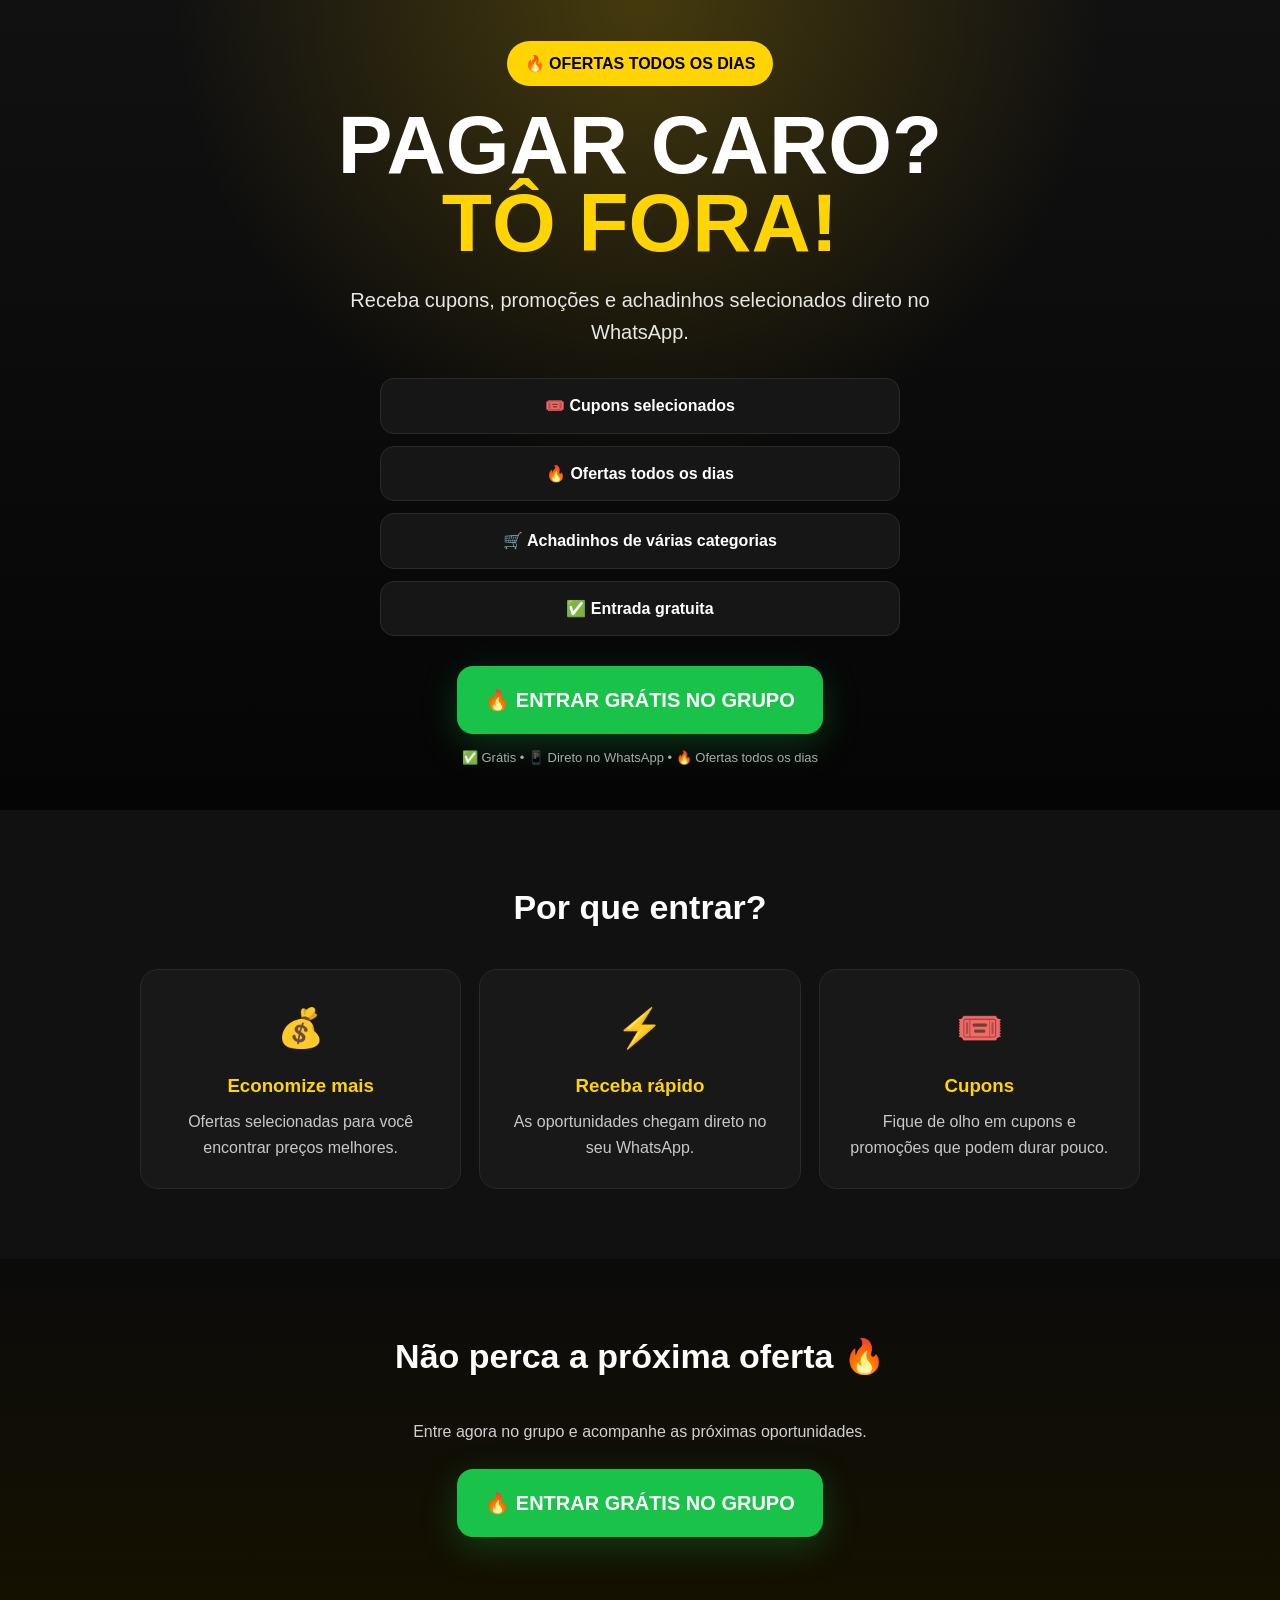
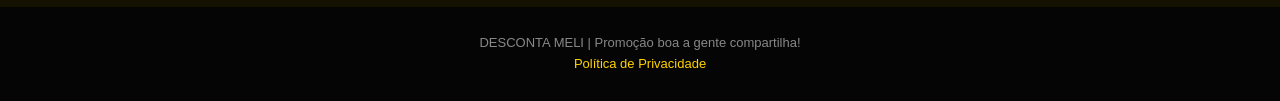
<file: index.html>
<!DOCTYPE html>
<html lang="pt-BR">
<head>
  <meta charset="UTF-8" />
  <meta name="viewport" content="width=device-width, initial-scale=1.0" />

  <title>Desconta Meli | Ofertas e Cupons</title>

  <meta
    name="description"
    content="Entre no grupo Desconta Meli e receba promoções, cupons e achadinhos selecionados todos os dias direto no WhatsApp."
  />

  <meta name="theme-color" content="#0b0b0b" />

  <link rel="stylesheet" href="style.css" />

  <!-- Meta Pixel Code -->
  <script>
    !function(f,b,e,v,n,t,s)
    {
      if(f.fbq)return;
      n=f.fbq=function(){
        n.callMethod?
        n.callMethod.apply(n,arguments):n.queue.push(arguments)
      };

      if(!f._fbq)f._fbq=n;

      n.push=n;
      n.loaded=!0;
      n.version='2.0';
      n.queue=[];

      t=b.createElement(e);
      t.async=!0;
      t.src=v;

      s=b.getElementsByTagName(e)[0];
      s.parentNode.insertBefore(t,s);

    }(
      window,
      document,
      'script',
      'https://connect.facebook.net/en_US/fbevents.js'
    );

    fbq('init', '1818689812254954');
    fbq('track', 'PageView');
  </script>
  <!-- End Meta Pixel Code -->

</head>

<body>

  <!-- Meta Pixel fallback -->
  <noscript>
    <img
      height="1"
      width="1"
      style="display:none"
      src="https://www.facebook.com/tr?id=1818689812254954&ev=PageView&noscript=1"
      alt=""
    />
  </noscript>

  <main class="page">

    <!-- HERO -->
    <section class="hero">

      <div class="badge">
        🔥 OFERTAS TODOS OS DIAS
      </div>

      <h1>
        PAGAR CARO?<br>
        <span>TÔ FORA!</span>
      </h1>

      <p class="subtitle">
        Receba cupons, promoções e achadinhos selecionados direto no WhatsApp.
      </p>

      <div class="benefits">

        <div>
          🎟️ Cupons selecionados
        </div>

        <div>
          🔥 Ofertas todos os dias
        </div>

        <div>
          🛒 Achadinhos de várias categorias
        </div>

        <div>
          ✅ Entrada gratuita
        </div>

      </div>

      <a
        class="cta-button"
        href="https://chat.whatsapp.com/KtK1atsbUnR9YG10DSmHrC"
        target="_blank"
        rel="noopener noreferrer"
        onclick="trackLead('botao_topo')"
      >
        🔥 ENTRAR GRÁTIS NO GRUPO
      </a>

      <p class="small-text">
        ✅ Grátis • 📱 Direto no WhatsApp • 🔥 Ofertas todos os dias
      </p>

    </section>


    <!-- BENEFÍCIOS -->
    <section class="proof">

      <h2>Por que entrar?</h2>

      <div class="cards">

        <div class="card">

          <div class="icon">
            💰
          </div>

          <h3>
            Economize mais
          </h3>

          <p>
            Ofertas selecionadas para você encontrar preços melhores.
          </p>

        </div>


        <div class="card">

          <div class="icon">
            ⚡
          </div>

          <h3>
            Receba rápido
          </h3>

          <p>
            As oportunidades chegam direto no seu WhatsApp.
          </p>

        </div>


        <div class="card">

          <div class="icon">
            🎟️
          </div>

          <h3>
            Cupons
          </h3>

          <p>
            Fique de olho em cupons e promoções que podem durar pouco.
          </p>

        </div>

      </div>

    </section>


    <!-- CTA FINAL -->
    <section class="final-cta">

      <h2>
        Não perca a próxima oferta 🔥
      </h2>

      <p>
        Entre agora no grupo e acompanhe as próximas oportunidades.
      </p>

      <a
        class="cta-button"
        href="https://chat.whatsapp.com/KtK1atsbUnR9YG10DSmHrC"
        target="_blank"
        rel="noopener noreferrer"
        onclick="trackLead('botao_final')"
      >
        🔥 ENTRAR GRÁTIS NO GRUPO
      </a>

    </section>

  </main>


  <!-- RODAPÉ -->
  <footer>

    <p>
      DESCONTA MELI | Promoção boa a gente compartilha!
    </p>

    <a href="privacidade.html">
      Política de Privacidade
    </a>

  </footer>


  <!-- Scripts -->
  <script src="script.js"></script>

</body>
</html>
</file>
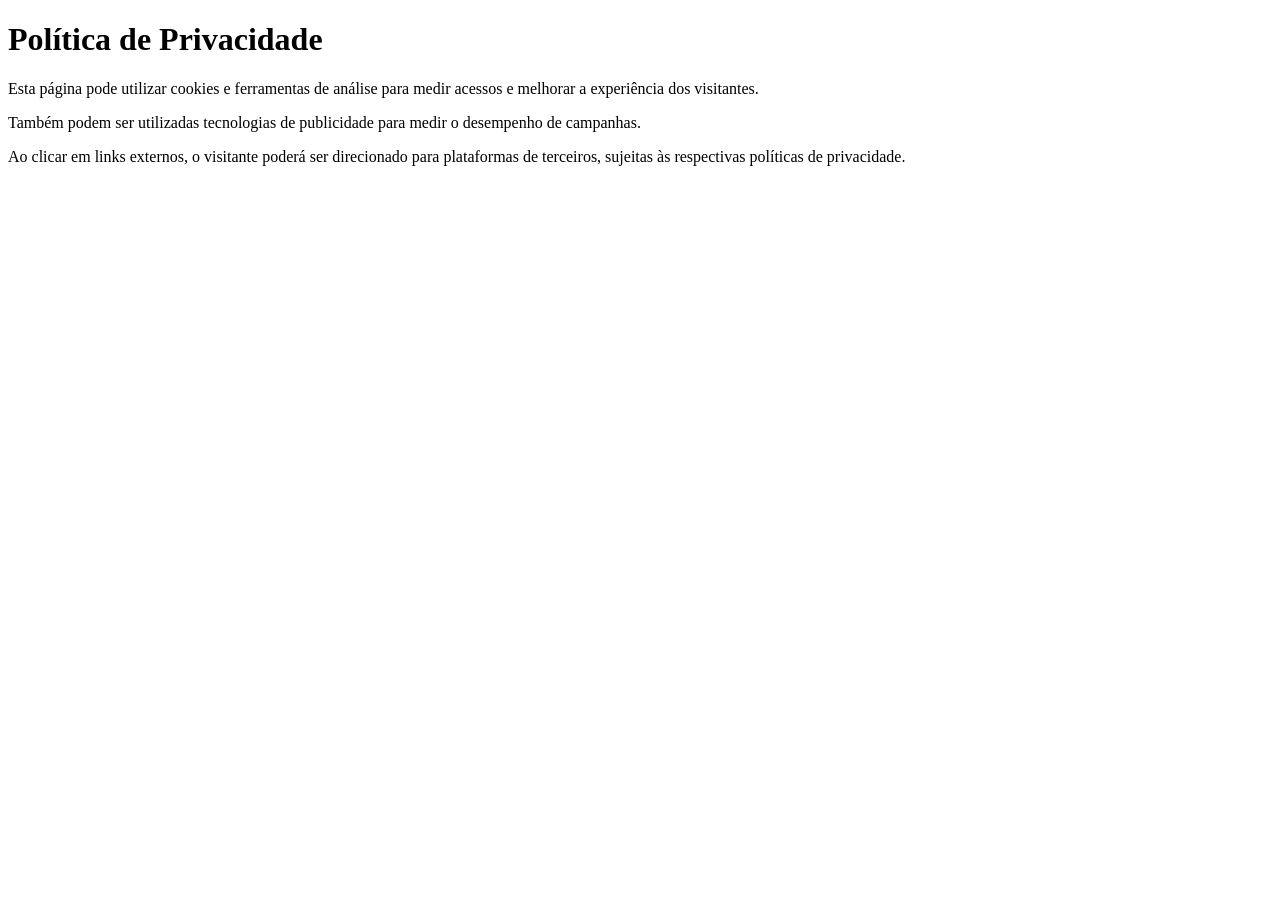
<file: privacidade.html>
<!DOCTYPE html>
<html lang="pt-BR">
<head>
  <meta charset="UTF-8">
  <meta name="viewport" content="width=device-width, initial-scale=1.0">
  <title>Política de Privacidade | Desconta Meli</title>
</head>
<body>
  <h1>Política de Privacidade</h1>

  <p>
    Esta página pode utilizar cookies e ferramentas de análise para medir acessos
    e melhorar a experiência dos visitantes.
  </p>

  <p>
    Também podem ser utilizadas tecnologias de publicidade para medir o desempenho
    de campanhas.
  </p>

  <p>
    Ao clicar em links externos, o visitante poderá ser direcionado para plataformas
    de terceiros, sujeitas às respectivas políticas de privacidade.
  </p>
</body>
</html>
</file>
<file: style.css>
* {
  margin: 0;
  padding: 0;
  box-sizing: border-box;
}

body {
  font-family: Arial, Helvetica, sans-serif;
  background: #0b0b0b;
  color: #ffffff;
  line-height: 1.6;
}

.page {
  min-height: 100vh;
}

.hero {
  min-height: 90vh;
  display: flex;
  flex-direction: column;
  align-items: center;
  justify-content: center;
  text-align: center;
  padding: 40px 20px;
  background:
    radial-gradient(circle at top, rgba(255, 204, 0, 0.22), transparent 45%),
    linear-gradient(180deg, #111111 0%, #050505 100%);
}

.badge {
  background: #ffd400;
  color: #000000;
  font-weight: 800;
  padding: 10px 18px;
  border-radius: 999px;
  margin-bottom: 20px;
}

.hero h1 {
  font-size: clamp(42px, 10vw, 82px);
  line-height: 0.95;
  font-weight: 900;
  margin-bottom: 22px;
}

.hero h1 span {
  color: #ffd400;
}

.subtitle {
  max-width: 650px;
  font-size: 20px;
  color: #e7e7e7;
  margin-bottom: 30px;
}

.benefits {
  display: grid;
  gap: 12px;
  width: 100%;
  max-width: 520px;
  margin-bottom: 30px;
}

.benefits div {
  background: #161616;
  border: 1px solid #2a2a2a;
  padding: 14px 18px;
  border-radius: 14px;
  font-weight: 700;
}

.cta-button {
  display: inline-block;
  background: #19c34a;
  color: white;
  text-decoration: none;
  font-size: 20px;
  font-weight: 900;
  padding: 18px 28px;
  border-radius: 16px;
  box-shadow: 0 10px 35px rgba(25, 195, 74, 0.25);
  transition: transform 0.2s ease, box-shadow 0.2s ease;
}

.cta-button:hover {
  transform: translateY(-2px);
  box-shadow: 0 14px 40px rgba(25, 195, 74, 0.35);
}

.small-text {
  font-size: 13px;
  color: #aaaaaa;
  margin-top: 14px;
}

.proof {
  padding: 70px 20px;
  background: #111111;
}

.proof h2,
.final-cta h2 {
  text-align: center;
  font-size: 34px;
  margin-bottom: 35px;
}

.cards {
  display: grid;
  grid-template-columns: repeat(3, 1fr);
  gap: 18px;
  max-width: 1000px;
  margin: 0 auto;
}

.card {
  background: #181818;
  border: 1px solid #292929;
  border-radius: 18px;
  padding: 28px;
  text-align: center;
}

.icon {
  font-size: 38px;
  margin-bottom: 12px;
}

.card h3 {
  color: #ffd400;
  margin-bottom: 8px;
}

.card p {
  color: #c8c8c8;
}

.final-cta {
  padding: 70px 20px;
  text-align: center;
  background: linear-gradient(180deg, #0b0b0b, #151100);
}

.final-cta p {
  margin-bottom: 25px;
  color: #d0d0d0;
}

footer {
  text-align: center;
  padding: 26px 20px;
  background: #050505;
  color: #888888;
  font-size: 13px;
}

footer a {
  color: #ffd400;
  text-decoration: none;
}

@media (max-width: 760px) {
  .cards {
    grid-template-columns: 1fr;
  }

  .hero {
    min-height: auto;
    padding-top: 70px;
    padding-bottom: 70px;
  }

  .cta-button {
    width: 100%;
    max-width: 420px;
  }
}
</file>
